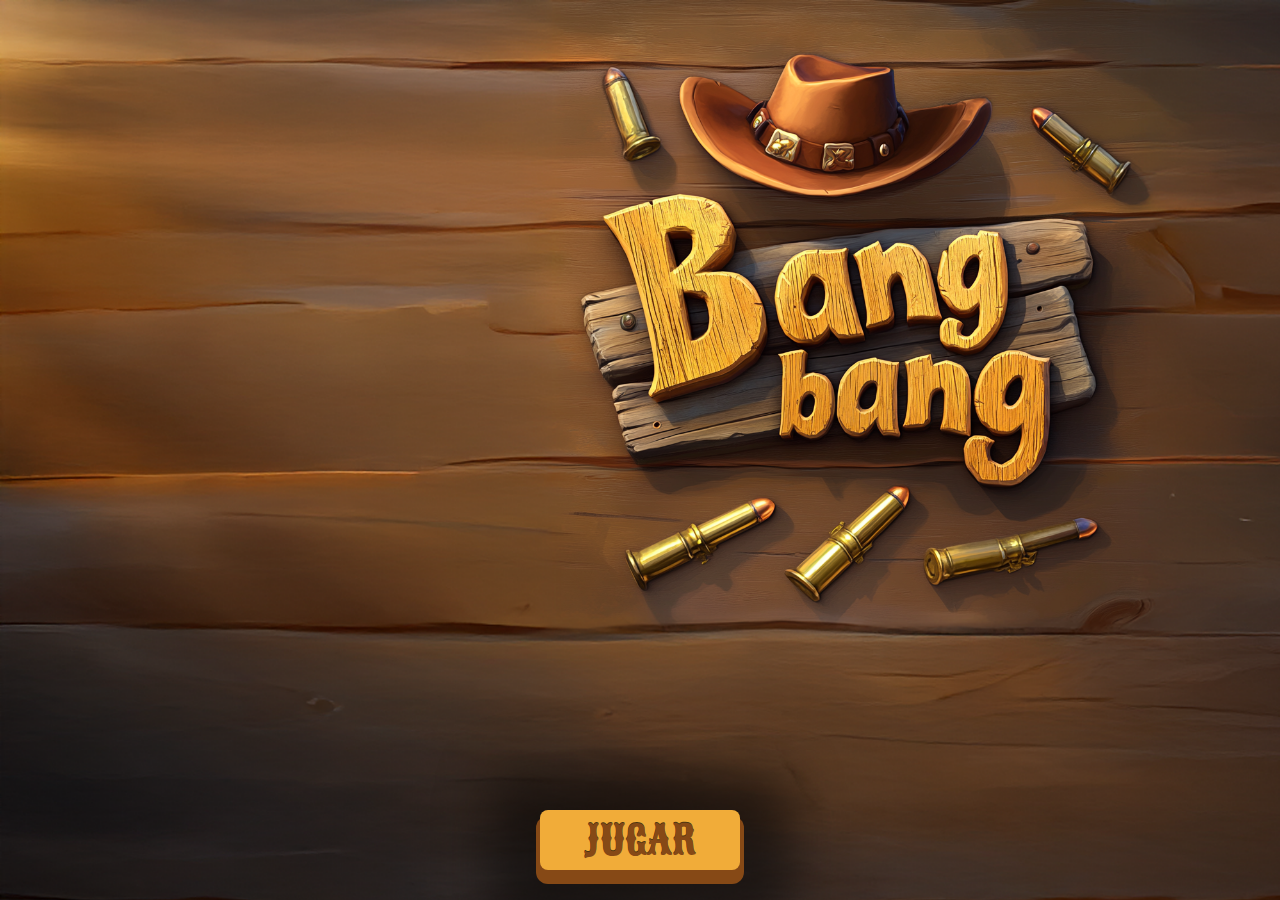
<file: index.html>
<!DOCTYPE html>
<html>
<head>
	<meta charset="utf-8">
	<meta name="viewport" content="width=device-width, initial-scale=1">
	<title>BANG BANG</title>
	<link rel="stylesheet" type="text/css" href="estilos.css">
	<!-- tipografía -->
	<link rel="preconnect" href="https://fonts.googleapis.com">
	<link rel="preconnect" href="https://fonts.gstatic.com" crossorigin>
	<link href="https://fonts.googleapis.com/css2?family=Sancreek&display=swap" rel="stylesheet">
	<link rel="manifest" href="manifest.webmanifest">
</head>
<body>
	<div class="bg-transicion"></div>
	<div class="bg-inicio">
		<button class="btn-inicio" onclick="jugar()">JUGAR</button>
	</div>
</body>
<script type="text/javascript" src="funciones.js"></script>
</html>
</file>
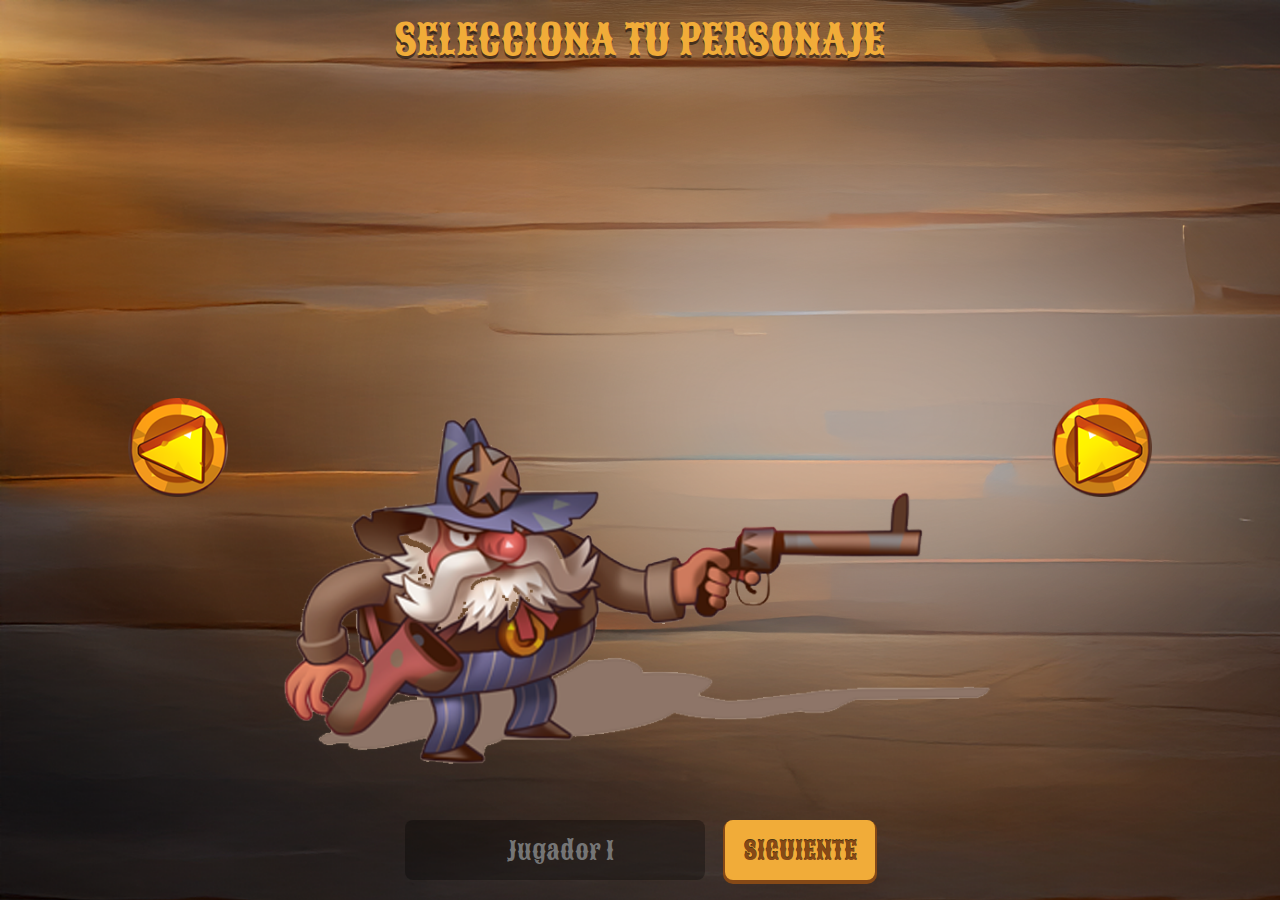
<file: personaje.html>
<!DOCTYPE html>
<html>
<head>
	<meta charset="utf-8">
	<meta name="viewport" content="width=device-width, initial-scale=1">
	<title>BANG BANG</title>
	<link rel="stylesheet" type="text/css" href="estilos.css">
	<!-- tipografía -->
	<link rel="preconnect" href="https://fonts.googleapis.com">
	<link rel="preconnect" href="https://fonts.gstatic.com" crossorigin>
	<link href="https://fonts.googleapis.com/css2?family=Sancreek&display=swap" rel="stylesheet">
	<link rel="manifest" href="manifest.webmanifest">
</head>
<body>
	<div class="bg-transicion bg-transicion-show"></div>
	<div class="bg-personaje">
		<!-- //////////////////////////////////////// -->
		<div class="titulo">
			<h1>SELECCIONA TU PERSONAJE</h1>
		</div>
		<!-- //////////////////////////////////////// -->
		<div class="personajes">
			<button class="anterior" onclick="anteriorPersonaje()">
				<img src="img/left.png">
			</button>
			<div class="personaje">
				<img src="img/p1.png" id="personaje">
			</div>
			<button class="siguiente" onclick="siguientePersonaje()">
				<img src="img/right.png">
			</button>
		</div>
		<!-- //////////////////////////////////////// -->
		<div class="barra">
			<input type="text" id="jugador1" placeholder="Jugador 1" class="txt-nombre">
			<button class="btn-siguiente" onclick="personaje2()">SIGUIENTE</button>
		</div>
	</div>
</body>
	<script type="text/javascript" src="funciones.js"></script>
	<script type="text/javascript">
		window.addEventListener('load', quitarBG);
	</script>
</html>
</file>
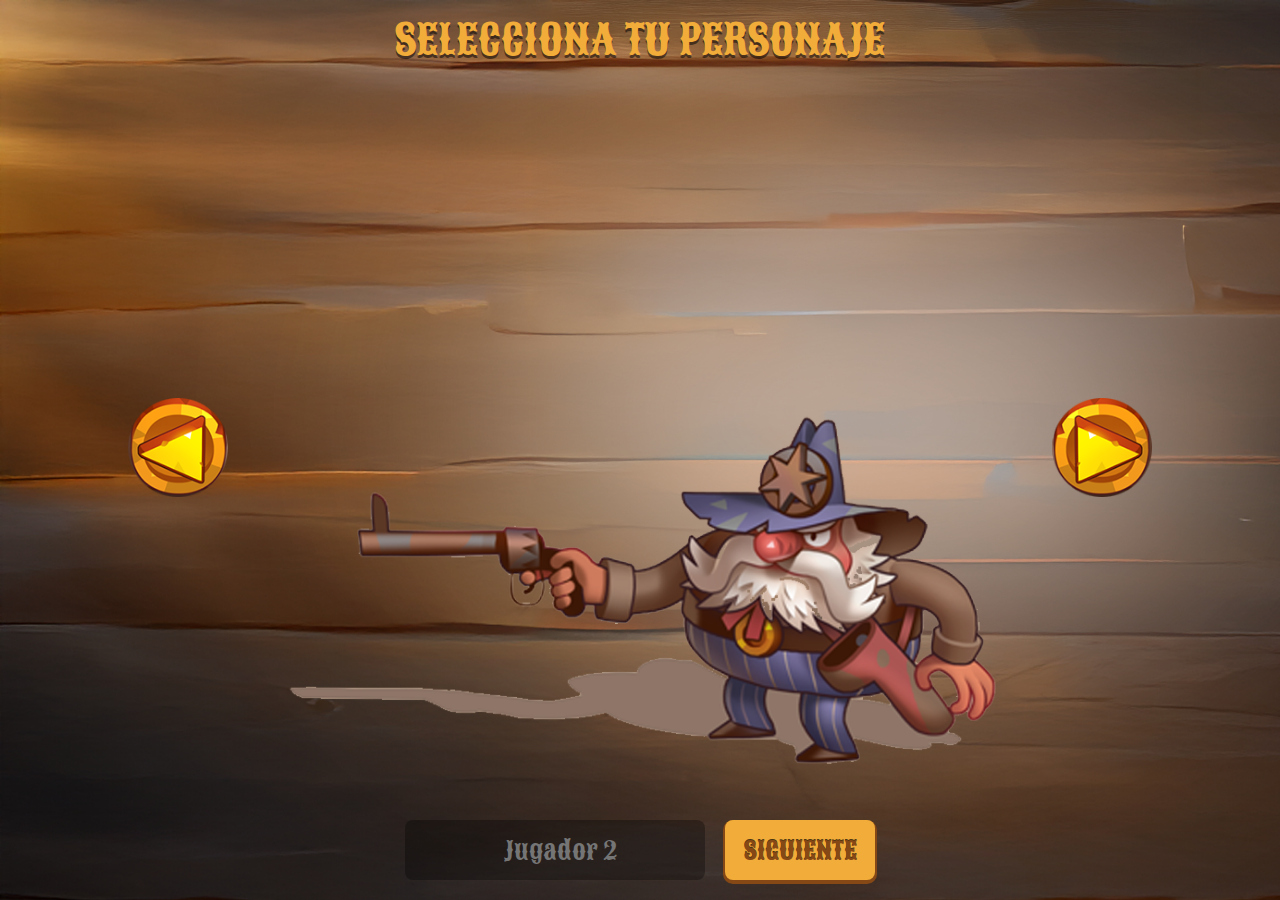
<file: personaje2.html>
<!DOCTYPE html>
<html>
<head>
	<meta charset="utf-8">
	<meta name="viewport" content="width=device-width, initial-scale=1">
	<title>BANG BANG</title>
	<link rel="stylesheet" type="text/css" href="estilos.css">
	<!-- tipografía -->
	<link rel="preconnect" href="https://fonts.googleapis.com">
	<link rel="preconnect" href="https://fonts.gstatic.com" crossorigin>
	<link href="https://fonts.googleapis.com/css2?family=Sancreek&display=swap" rel="stylesheet">
	<link rel="manifest" href="manifest.webmanifest">
</head>
<body>
	<div class="bg-transicion bg-transicion-show"></div>
	<div class="bg-personaje">
		<!-- //////////////////////////////////////// -->
		<div class="titulo">
			<h1>SELECCIONA TU PERSONAJE</h1>
		</div>
		<!-- //////////////////////////////////////// -->
		<div class="personajes">
			<button class="anterior" onclick="anteriorPersonaje()">
				<img src="img/left.png">
			</button>
			<div class="personaje">
				<img src="img/p1.png" id="personaje" style="transform:rotateY(180deg);">
			</div>
			<button class="siguiente" onclick="siguientePersonaje()">
				<img src="img/right.png">
			</button>
		</div>
		<!-- //////////////////////////////////////// -->
		<div class="barra">
			<input type="text" id="jugador2" placeholder="Jugador 2" class="txt-nombre">
			<button class="btn-siguiente" onclick="comenzarJuego()">SIGUIENTE</button>
		</div>
	</div>
</body>
	<script type="text/javascript" src="funciones.js"></script>
	<script type="text/javascript">
		window.addEventListener('load', quitarBG);
	</script>
</html>
</file>
<file: estilos.css>
*{
	margin: 0px;
	padding: 0px;
	font-family: "Sancreek", serif;
  	font-weight: 400;
  	font-style: normal;
}
body,html{
	overflow: hidden;
}
.bg-inicio{
	background: url(img/main.png);
	background-size:cover;
	position: absolute;
	top: 0px;
	left: 0px;
	width: 100%;
	height: 100%;
	display: block;
}
	.btn-inicio{
		width: 200px;
		height: 60px;
		border-radius: 8px;
		border: none;
		font-size: 40px;
		background: #f1ac39;
		color: #864916;
		position: absolute;
		bottom: 30px;
		left: calc(50% - 100px);
		text-shadow: 0px -1px 0px rgba(0, 0, 0, .7);
		box-shadow: 0px 10px 0px 4px #864916, 0px 10px 50px 50px rgba(0, 0, 0, .5);
	}
	.btn-inicio:active{
		box-shadow: 0px 4px 0px 4px #864916, 0px 10px 50px 50px rgba(0, 0, 0, .5);
		bottom: 24px;
	}
.bg-personaje{
	background: url(img/bg_personaje.png);
	background-size: cover;
	width: 100%;
	height: 100%;
	display: block;
	position: absolute;
	top: 0px;
	left: 0px;
}
.bg-transicion{
	background: rgba(0, 0, 0, .0);
	position: absolute;
	width: 100%;
	height: 100%;
	left: 0px;
	top: 0px;
	transition: .6s all;
}
.bg-transicion-show{
	background: rgba(0, 0, 0, 1);
	z-index: 9999999;
	transition: .6s all;
}

/*========== SELECTOR DE PERSONAJES =========*/
.titulo{
	float: left;
	width: 100%;
	height: 80px;
	line-height: 80px;
	text-align: center;
	color: #f1ac39;
	font-size: 1.3em;
	text-shadow: 0px 3px 0px rgba(0, 0, 0, .5);
}
.personajes{
	float: left;
	width: 100%;
	height: calc(100% - 160px); /* - alto del titulo y de la barra*/
}
	.anterior{
		width: 100px;
		height: 100%;
		float: left;
		background: none;
		outline: none;
		border: none;
		margin-left: 10%;
	}
		.anterior img{
			width: 100%;
		}
	.personaje{
		float: left;
		width: calc(80% - 200px);
		height: 100%;
		text-align: center;
		animation: p1 2s ease-in-out infinite;
	}
		.personaje img{
			height: 100%;
		}
	.siguiente{
		width: 100px;
		height: 100%;
		float: left;
		background: none;
		outline: none;
		border: none;
	}
		.siguiente img{
			width: 100%;
		}
.barra{
	float: left;
	width: 100%;
	height: 80px;
}
	.txt-nombre{
		width: 300px;
		height: 60px;
		border-radius: 8px;
		border: none;
		font-size: 25px;
		background: rgba(0, 0, 0, .3);
		color: white;
		padding-left: 10px;
		box-sizing: border-box;
		float: left;
		text-align: center;
		outline: none;
		margin-left: calc(50% - 235px);
	}
	.btn-siguiente{
		float: left;
		position: relative;
		height: 60px;
		width: 150px;
		border-radius: 8px;
		border: none;
		font-size: 25px;
		background: #f1ac39;
		color: #864916;
		margin-left: 20px;
		box-shadow: 0px 2px 0px 2px #864916;
		text-shadow: 0px -1px 0px rgba(0, 0, 0, .7);
		box-sizing: border-box;
	}

@keyframes p1{
	0% {transform: scaleY(1);}
	50% {transform: scaleY(1.05) translateY(-5px);}
	100% {transform: scaleY(1);}
}
@keyframes p2{
	0% {transform: scaleY(1)rotateY(180deg);}
	50% {transform: scaleY(1.05) rotateY(180deg) translateY(-5px);}
	100% {transform: scaleY(1) rotateY(180deg);}
}

/*================= JUEGO =====================*/
.bg-juego{
	background: url(img/bg3.png);
	background-size: 100% 100%;
	display: block;
	width: 100%;
	height: 100%;
	position: absolute;
	top: 0px;
}
.left{
	float: left;
	width: 50%;
	height: 100%;
	display: block;
}
	.p1{
		position: absolute;
		left: 30px;
		bottom: 30px;
		height: 300px;
		width: 300px;
		display: block;
		background: url(img/p1.png);
		background-size: cover;
		z-index: 9999;
		animation: p1 2s ease-in-out infinite;
		transition: .5s all;
	}
	.p1 h2{
		text-align: left;
		color: #FFF;
		text-shadow: 
		1px 1px 2px #000,
		-1px 1px 2px #000,
		-1px -1px 0 #000,
		1px -1px 0 #000;
	}
.right{
	float: left;
	width: 50%;
	height: 100%;
	display: block;
}
	.p2{
		position: absolute;
		right: 30px;
		bottom: 30px;
		height: 300px;
		width: 300px;
		display: block;
		background: url(img/p1.png);
		background-size: cover;
		z-index: 9999;
		animation: p2 2s ease-in-out infinite;
		transition: .5s all;
	}
	.p2 h2{
		text-align: right;
		color: #FFF;
		text-shadow: 
		1px 1px 2px #000,
		-1px 1px 2px #000,
		-1px -1px 0 #000,
		1px -1px 0 #000;
		transform: rotateY(180deg);
	}
	.vidas1{
		width: 100%;
		height: 30px;
		position: relative;
		float: left;
	}
	.vidas1 img{
		height: 100%;
		position: relative;
		float: left;
	}
	.vidas2{
		width: 100%;
		height: 30px;
		position: relative;
		float: left;
	}
	.vidas2 img{
		height: 100%;
		position: relative;
		float: left;
	}
.conteo{
	display: block;
	width: 100%;
	height: 100%;
	position: absolute;
	z-index: 99999;
}
	.msj{
		width: 100%;
		position: absolute;
		height: 200px;
		top: calc(50% - 100px);
		text-align: center;
		font-size: 4em;
		line-height: 200px;
		opacity: 1;
		transition: .3s all;
		color: #f1ac39;
		text-shadow: 0px 3px 0px rgba(0, 0, 0, .5);
		float: left;
	}
	.no1, .no2, .no3{
		width: 100%;
		position: absolute;
		height: 200px;
		top: calc(50% - 100px);
		float: left;
		text-align: center;
		line-height: 200px;
		opacity: 0;
		transition: .3s all;
	}
	.no1 img, .no2 img, .no3 img{
		height: 100%;
	}

/* =============== GANADOR ================= */
.bounceFromTop { animation-name: bounceFromTop }
@keyframes bounceFromTop {
    0%, 25%, 55%, 85%, 100% {
        animation-timing-function: ease-out;
        transform: translate3d(0, 0, 0);
    }
    41%, 44% {
        animation-timing-function: ease-in;
        transform: translate3d(0, -20px, 0) scale3d(1, 1.1, 1);
    }
    70% {
        animation-timing-function: ease-in;
        transform: translate3d(0, -20px, 0);
    }
    90% { transform: translate3d(0, -4px, 0) }
}
.ganador{
	width: 100%;
	height: 100%;
	position: absolute;
	left: 0px;
	top: 0px;
	z-index: 9999999999;
	display: none;
}
	.personajeGanador{
		text-align: center;
		height: 100%;
	}
		.personajeGanador img{
			height: 80%;
			margin-top: -80px;
			animation-name:bounceFromTop;
			animation-iteration-count: infinite;
			animation-duration: 1s;
		}
		.ganador h1{
			font-size: 4em;
			color: #f1ac39;
			text-shadow: 0px 3px 0px rgba(0, 0, 0, .5);
		}
	.restart{
		width: 400px;
		height: 60px;
		border-radius: 8px;
		box-shadow: 0px 10px 0px 4px #864916, 0px 10px 50px 50px rgba(0, 0, 0, .5);
		border: none;
		outline: none;
		font-size: 40px;
		background: #f1ac39;
		color: #864916;
		position: absolute;
		bottom: 30px;
		left: calc(50% - 200px);
		text-shadow: 0px -1px 0px rgba(0, 0, 0, .7);
		transition: .1s all;
	}
	.restart:active{
		box-shadow: 0px 4px 0px 4px #864916, 0px 10px 50px 50px rgba(0, 0, 0, .5);
		background: #f1ac39;
		bottom: 24px;
	}
</file>
